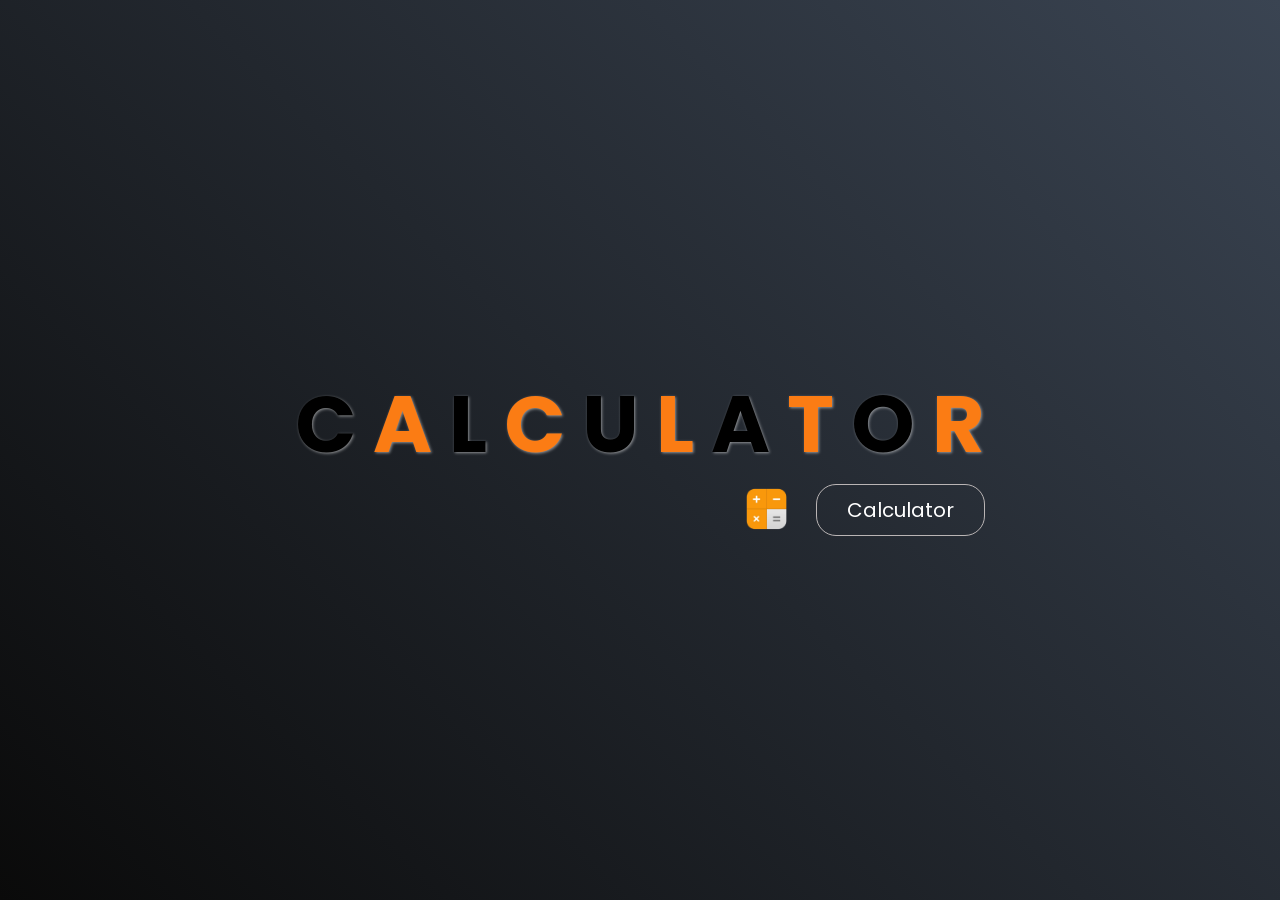
<file: index.html>
<!DOCTYPE html>
<html lang="en">
<head>
    <meta charset="UTF-8">
    <meta name="viewport" content="width=device-width, initial-scale=1.0">
    <title>Calculator</title>
    <link rel="stylesheet" href="style.css">
</head>
<body>
    <div class="calname">
        <div>
            <h1>C <span>A</span> L <span>C</span> U <span>L</span> A <span>T</span> O <span>R</span> </h1>
         <div class="img-btn">
            <img src="img.png" alt="">
            <a href="calculate.html" class="calu-btn">Calculator</a>
         </div>
        </div>
      
    </div>
   


    <script src="app.js"></script>
</body>
</html>
</file>
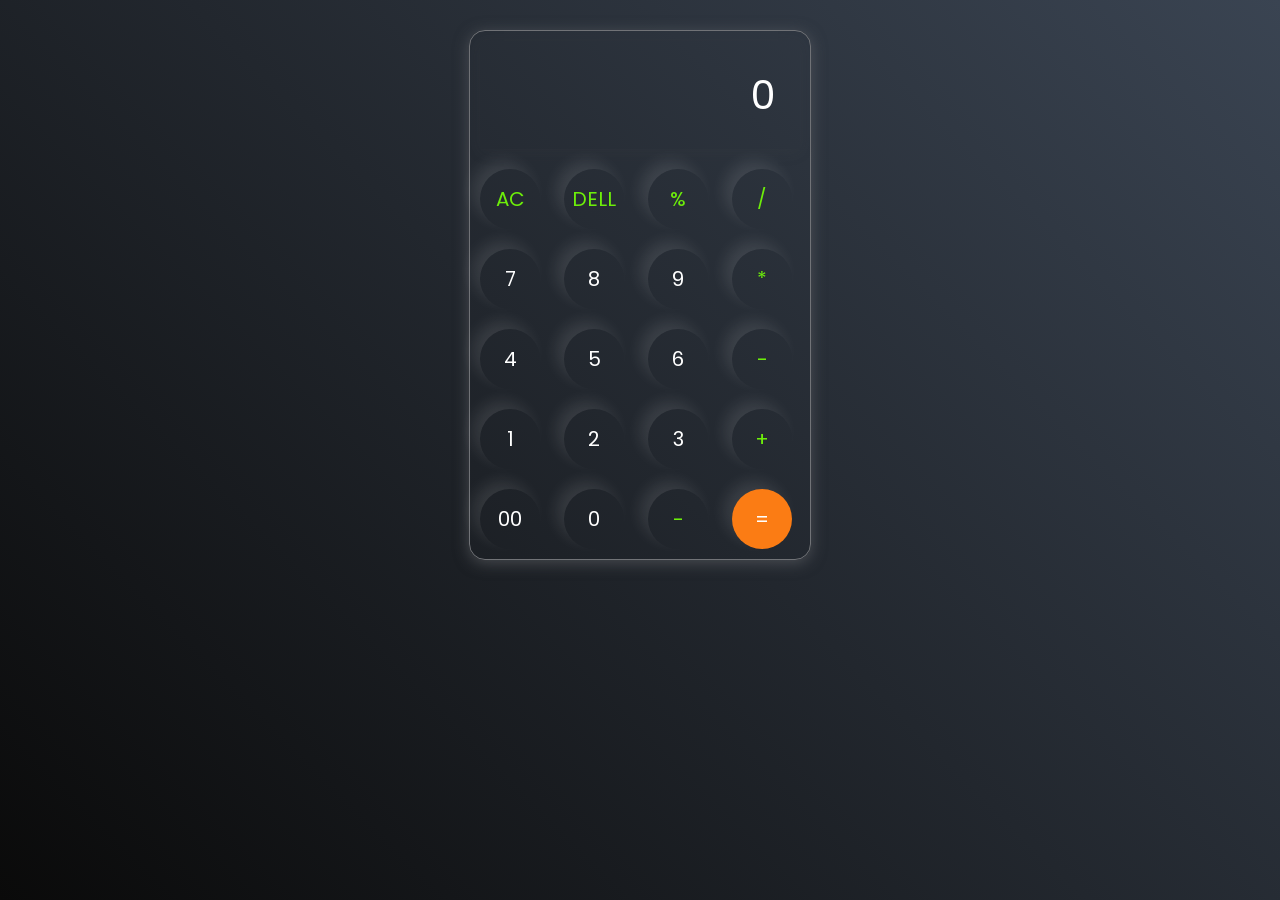
<file: calculate.html>
<!DOCTYPE html>
<html lang="en">
<head>
    <meta charset="UTF-8">
    <meta name="viewport" content="width=device-width, initial-scale=1.0">
    <title>Document</title>
    <link rel="stylesheet" href="style.css">
</head>
<body>
    <div class="container">
        <div class="calculator">

            <input type="text" name="" placeholder="0" id="input">
    
        <div class="btn">
            <button class="ooperator">AC</button>
            <button class="ooperator">DELL</button>
            <button class="ooperator">%</button>
            <button class="ooperator">/</button>
        </div>
    
        <div>
            <button>7</button>
            <button>8</button>
            <button>9</button>
            <button class="ooperator">*</button>
        </div>
        <div>
            <button>4</button>
            <button>5</button>
            <button>6</button>
            <button class="ooperator">-</button>
        </div>
    
        <div>
            <button>1</button>
            <button>2</button>
            <button>3</button>
            <button class="ooperator">+</button>
        </div>
    
        <div class="bt">
            <button>00</button>
            <button>0</button>
            <button class="ooperator">-</button>
            <button class="equalbtn">=</button>
        </div>
    </div>
    </div>

    <script src="app.js"></script>
</body>
</html>
</file>
<file: style.css>
@import url('https://fonts.googleapis.com/css2?family=Poppins:ital,wght@0,100;0,200;0,300;0,400;0,500;0,600;0,700;0,800;0,900;1,100;1,200;1,300;1,400;1,500;1,600;1,700;1,800;1,900&display=swap');

*{
    margin: 0;
    padding: 0;
    box-sizing: border-box;
    font-family: "Poppins", sans-serif;
}
body{
    width: 100%;
    height: 100vh;
    background: linear-gradient(45deg, #0a0a0a, #3a4452);

}
.container{
    width: 100%;
    height: 100vh;
    padding-top: 30px;
    display: flex;
    justify-content: center;
    align-items: start;
    flex-direction: row;
    /* gap: 40px; */
    color: #ffffff;
    background: linear-gradient(45deg, #0a0a0a, #3a4452);
}
.calculator {
    border: 1px solid #717377;
    /* padding: 10px; */
    border-radius: 16px;
    background: transparent;
    box-shadow: 0px 3px 15px rgba(113, 115, 119, 0.5);
}
.calname{
    padding: 20px;
    background: transparent;
    display: flex;
     align-items: center;
     justify-content: center;
     height: 100vh;
}
.calname  img{
    height: 50px;
}
.calu-btn{
    padding: 10px 30px;
    border-radius: 20px;
    color: #ffffff;
    border: 1px solid #bab5b5;
    font-size: 20px;
  cursor: pointer;
  text-decoration: none;

}
.calu-btn:hover{
    box-shadow: 0px 3px 15px rgba(113, 115, 119, 0.5);

}
.img-btn{
    display: flex;
    justify-content: end;
    gap: 20px;
}
.calname h1{
    font-size: 80px;
    text-shadow: 1px 1px 3px rgba(255, 255, 255, 0.5);
}
.calname span{
    color: #fb7c14;
}
input {
    width: 320px;
    border: none;
    padding: 24px;
    margin: 10px;
    background: transparent;
    box-shadow: 0px 3px 15px rgba(84, 84, 84, 0.1);
    font-size: 40px;
    text-align: right;
    cursor: pointer;
    color: #ffffff;
}
input::placeholder{
    color: #ffffff;
   
}
button{
    border: none;
    width: 60px;
    height: 60px;
    margin: 10px;
    border-radius: 50%; 
    background: transparent;
    color: #ffffff;
    font-size: 20px;
    box-shadow: -8px -8px 15px rgba(255, 255, 255, 0.1); 
    cursor: pointer;
} 
.equalbtn{
    background-color: #fb7c14;
}
.ooperator{
    color: #6dee0a;
}

@media (max-width: 786px){
    input{
        padding: 15px;
    }
   .container{
    padding-top: 90px;
   }
    .calname h1{
        font-size: 35px;
  }
    
  .calu-btn{
    padding: 10px 25px;
    border-radius: 20px;

    font-size: 17px;

}
}
</file>
